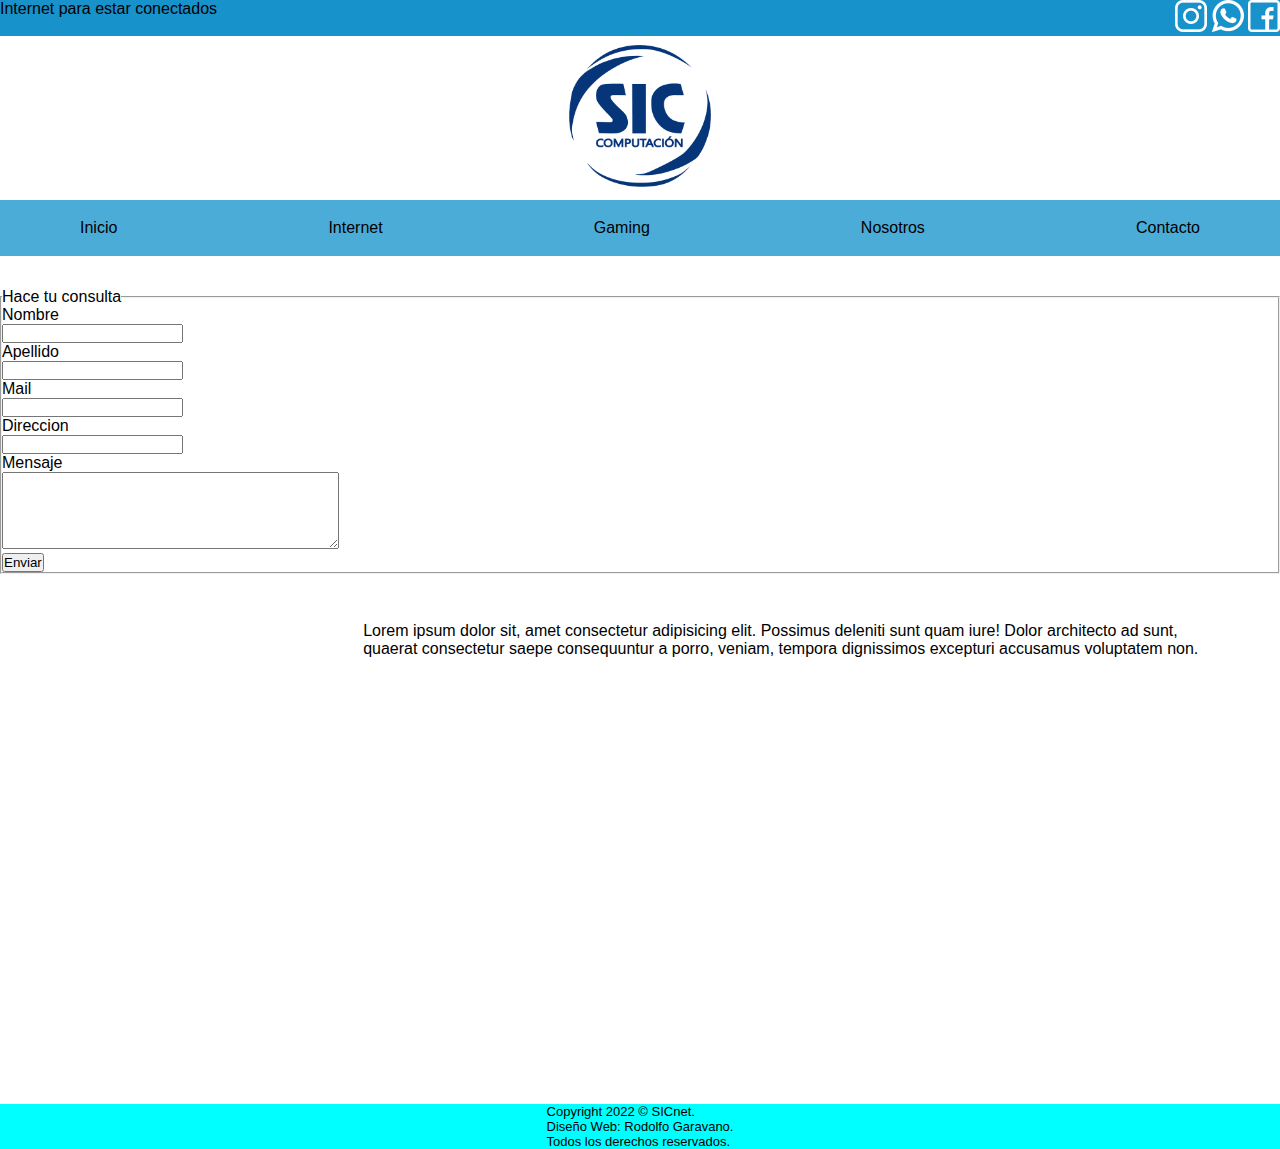
<file: pages/contacto.html>
<!DOCTYPE html>
<html lang="en">
<head>
    <meta charset="UTF-8">
    <meta http-equiv="X-UA-Compatible" content="IE=edge">
    <meta name="viewport" content="width=device-width, initial-scale=1.0">
    <link rel="stylesheet" href="../css/style.css">
    <title>Contacto</title>
</head>
<body>
    <header class="header">
        <div class="header__top">
            <div>
                     Internet para estar conectados
            </div>
            <nav class="header__icons">
                 <a href="https://www.instagram.com/gaming.sic/">
                    <img src="../img/instagram_icon.png" alt="Instagram">
                 </a>
                 <a href="">
                    <img src="../img/whatsapp_icon.png" alt="Whatsapp">
                 </a>
                 <a href="">
                    <img src="../img/facebook_icon.png" alt="Facebook">
                 </a>
            </nav>
        </div>
        <nav class='logo'>
            <a href="../index.html">
                <img class="logo__img" src="/img/logo_blanco.png" alt="LOGO">  
            </a>
        </nav>
        <nav>
            <ul class="header__ul button">
                <li class="button"><a href="../index.html">Inicio</a></li>
                <li class="button"><a href="servicios_internet.html">Internet</a></li>
                <li class="button"><a href="servicios_gaming.html">Gaming</a></li>
                <li class="button"><a href="nosotros.html">Nosotros</a></li>
                <li class="button"><a href="contacto.html">Contacto</a></li>
            </ul>
        </nav>
    </header>
    <section>
        <form action="" method="get" enctype="text/plain">
            <fieldset>
                <legend>Hace tu consulta</legend>
                <div>
                    <label for="userName">Nombre</label>
                    <div>
                         <input type="text" name="userName" id="userName" required>
                    </div>
                </div>
                <div>
                    <label for="userLastName">Apellido</label>
                    <div>
                        <input type="text" name="userLastName" id="userLastName" required>
                    </div>
                </div>
                <div>
                    <label for="emailAddress">Mail</label>
                    <div>
                        <input type="email" name="emailAddress" id="emailAddress" required>
                    </div>
                </div>
                <div>   
                    <label for="address">Direccion</label>
                    <div>
                        <input type="text" name="address" id="address" required>
                    </div>
                </div>
                <div>
                    <label for="message">Mensaje</label>
                    <div>
                        <textarea name="message" id="message" cols="40" rows="5" required></textarea>
                    </div>
                </div>
                <input type="submit" value="Enviar">
            </fieldset>
        </form>
    </section>
    <section class="section__info">
        <iframe src="https://www.google.com/maps/embed?pb=!1m18!1m12!1m3!1d1683.2948928796318!2d-57.089921081524054!3d-29.712855726805625!2m3!1f0!2f0!3f0!3m2!1i1024!2i768!4f13.1!3m3!1m2!1s0x94535cda9494d28b%3A0xb57e32d12a8bd608!2sSic%20Computacion!5e0!3m2!1ses!2sar!4v1671563503354!5m2!1ses!2sar" width="600" height="450" style="border:0;" allowfullscreen="" loading="lazy" referrerpolicy="no-referrer-when-downgrade"></iframe></div>
        <p class="section__info-p">Lorem ipsum dolor sit, amet consectetur adipisicing elit. Possimus deleniti sunt quam iure! Dolor architecto ad sunt, quaerat consectetur saepe consequuntur a porro, veniam, tempora dignissimos excepturi accusamus voluptatem non.</p>
    </section>
    <footer class="footer">
        <p class="footer__p">
        Copyright 2022 © SICnet.<br>
        Diseño Web: Rodolfo Garavano.<br>
        Todos los derechos reservados.
        </p>
</footer>
</body>
</html>
</file>
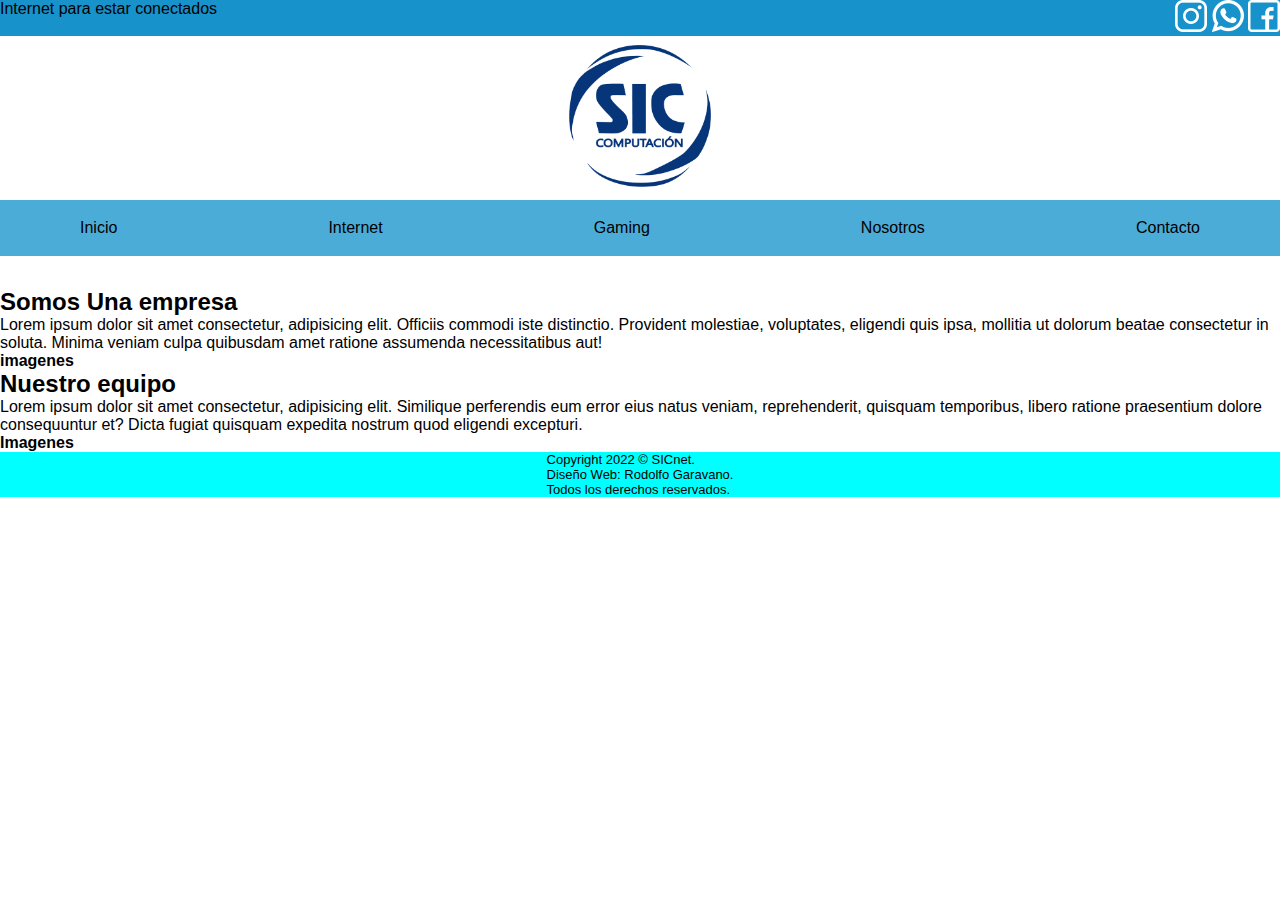
<file: pages/nosotros.html>
<!DOCTYPE html>
<html lang="en">
<head>
    <meta charset="UTF-8">
    <meta http-equiv="X-UA-Compatible" content="IE=edge">
    <meta name="viewport" content="width=device-width, initial-scale=1.0">
    <link rel="stylesheet" href="../css/style.css">
    <title>Nosotros</title>
</head>
<body>
       <!--Header   -->
    <header class="header">
        <div class="header__top">
            <div>
                     Internet para estar conectados
            </div>
            <nav class="header__icons">
                 <a href="https://www.instagram.com/gaming.sic/">
                    <img src="../img/instagram_icon.png" alt="Instagram">
                 </a>
                 <a href="">
                    <img src="../img/whatsapp_icon.png" alt="Whatsapp">
                 </a>
                 <a href="">
                    <img src="../img/facebook_icon.png" alt="Facebook">
                 </a>
            </nav>
        </div>
        <nav class='logo'>
            <a href="../index.html">
                <img class="logo__img" src="/img/logo_blanco.png" alt="LOGO">  
            </a>
        </nav>
        <nav>
            <ul class="header__ul button">
                <li class="button"><a href="../index.html">Inicio</a></li>
                <li class="button"><a href="servicios_internet.html">Internet</a></li>
                <li class="button"><a href="servicios_gaming.html">Gaming</a></li>
                <li class="button"><a href="nosotros.html">Nosotros</a></li>
                <li class="button"><a href="contacto.html">Contacto</a></li>
            </ul>
        </nav>
    </header>
    <main>
        <section>
            <h2>Somos Una empresa</h2>
            <P>Lorem ipsum dolor sit amet consectetur, adipisicing elit. Officiis commodi iste distinctio. Provident molestiae, voluptates, eligendi quis ipsa, mollitia ut dolorum beatae consectetur in soluta. Minima veniam culpa quibusdam amet ratione assumenda necessitatibus aut!</P>
            <h4>imagenes</h4>
        </section>
        <section>
            <h2>Nuestro equipo</h2>
            <p>Lorem ipsum dolor sit amet consectetur, adipisicing elit. Similique perferendis eum error eius natus veniam, reprehenderit, quisquam temporibus, libero ratione praesentium dolore consequuntur et? Dicta fugiat quisquam expedita nostrum quod eligendi excepturi.</p>
            <h4>Imagenes</h4>
        </section>


    </main>
    <footer class="footer">
        <p class="footer__p">
        Copyright 2022 © SICnet.<br>
        Diseño Web: Rodolfo Garavano.<br>
        Todos los derechos reservados.
        </p>
</footer>
</body>
</html>
</file>
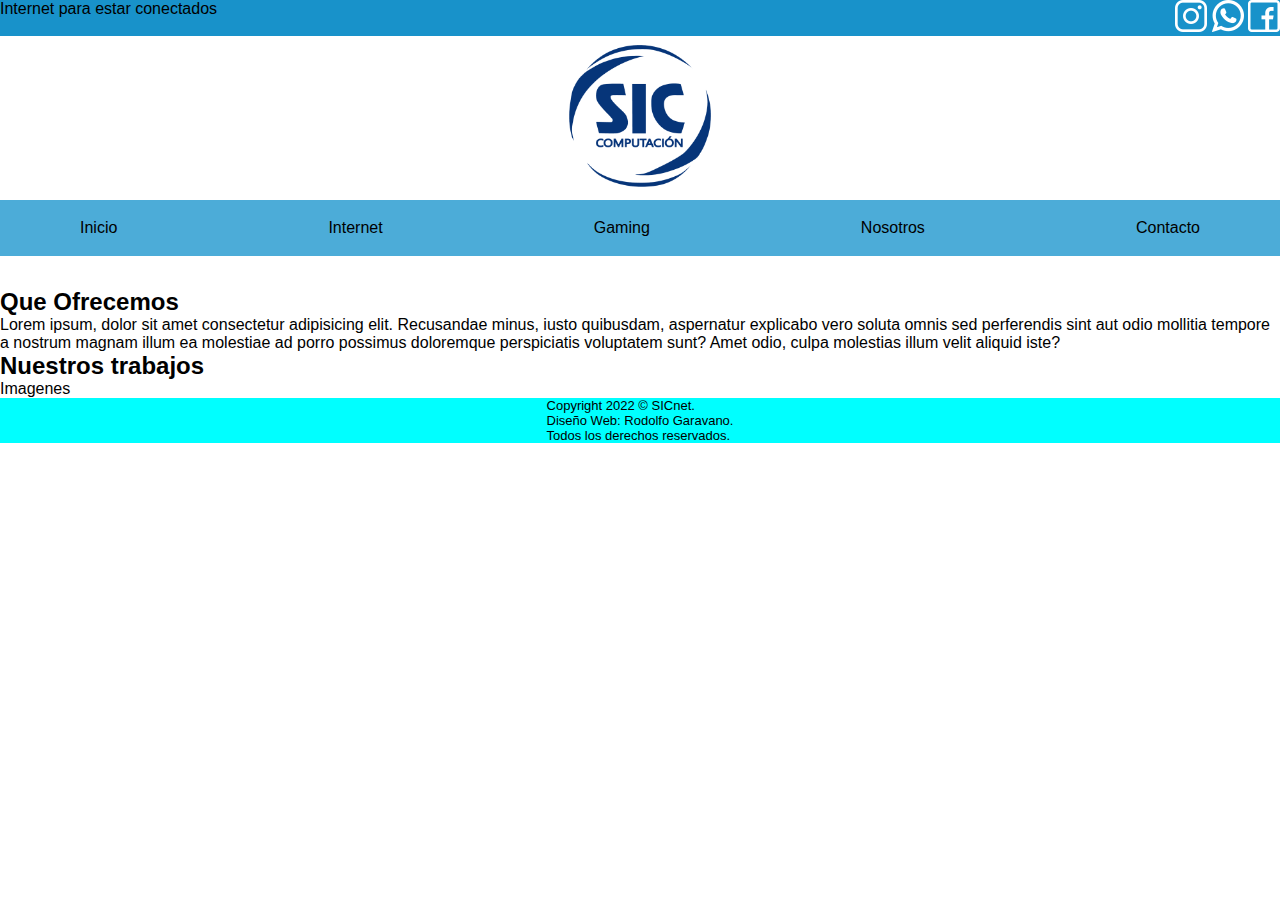
<file: pages/servicios_gaming.html>
<!DOCTYPE html>
<html lang="en">
<head>
    <meta charset="UTF-8">
    <meta http-equiv="X-UA-Compatible" content="IE=edge">
    <meta name="viewport" content="width=device-width, initial-scale=1.0">
    <link rel="stylesheet" href="../css/style.css">
    <title>Servicios Gaming</title>
</head>
<body>
    <header class="header">
        <div class="header__top">
            <div>
                     Internet para estar conectados
            </div>
            <nav class="header__icons">
                 <a href="https://www.instagram.com/gaming.sic/">
                    <img src="../img/instagram_icon.png" alt="Instagram">
                 </a>
                 <a href="">
                    <img src="../img/whatsapp_icon.png" alt="Whatsapp">
                 </a>
                 <a href="">
                    <img src="../img/facebook_icon.png" alt="Facebook">
                 </a>
            </nav>
        </div>
        <nav class='logo'>
            <a href="../index.html">
                <img class="logo__img" src="/img/logo_blanco.png" alt="LOGO">  
            </a>
        </nav>
        <nav>
            <ul class="header__ul button">
                <li class="button"><a href="../index.html">Inicio</a></li>
                <li class="button"><a href="servicios_internet.html">Internet</a></li>
                <li class="button"><a href="servicios_gaming.html">Gaming</a></li>
                <li class="button"><a href="nosotros.html">Nosotros</a></li>
                <li class="button"><a href="contacto.html">Contacto</a></li>
            </ul>
        </nav>
    </header>
    <main>  
        <section>
            <div>
                <h2>Que Ofrecemos</h2>
                <p>Lorem ipsum, dolor sit amet consectetur adipisicing elit. Recusandae minus, iusto quibusdam, aspernatur explicabo vero soluta omnis  sed perferendis sint aut odio mollitia tempore a nostrum magnam illum ea molestiae ad porro possimus doloremque perspiciatis voluptatem  sunt? Amet odio, culpa molestias illum velit aliquid iste?</p>
            </div>
        </section>
        <section>
            <div>   
                <h2>Nuestros trabajos</h2>
                <p>Imagenes</p>
            </div>
        </section>




    </main>
    <footer class="footer">
        <p class="footer__p">
        Copyright 2022 © SICnet.<br>
        Diseño Web: Rodolfo Garavano.<br>
        Todos los derechos reservados.
        </p>
</footer>
</body>
</html>
</file>
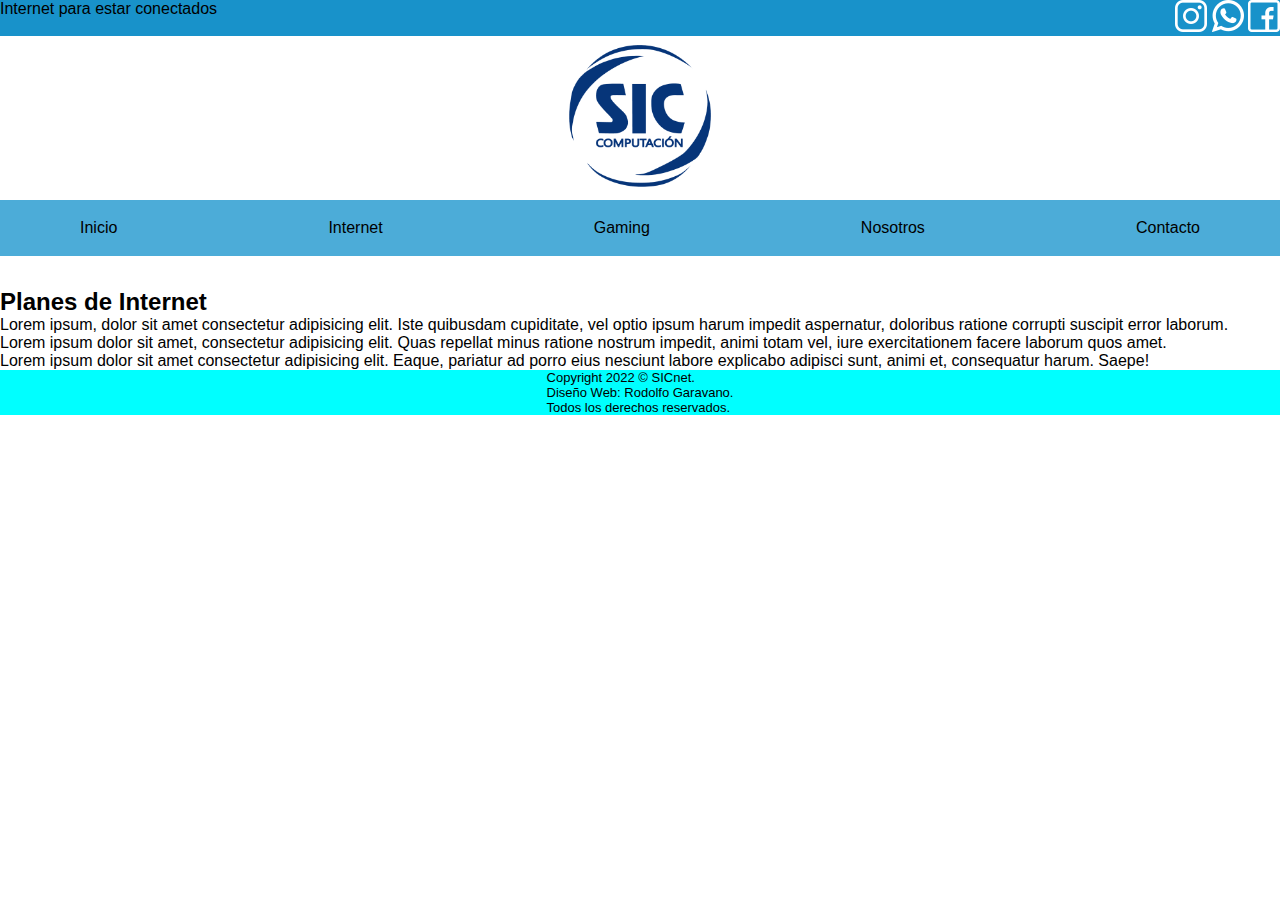
<file: pages/servicios_internet.html>
<!DOCTYPE html>
<html lang="en">
<head>
    <meta charset="UTF-8">
    <meta http-equiv="X-UA-Compatible" content="IE=edge">
    <meta name="viewport" content="width=device-width, initial-scale=1.0">
    <link rel="stylesheet" href="../css/style.css">
    <title>Servicios Internet</title>
</head>
<body>
    <header class="header">
        <div class="header__top">
            <div>
                     Internet para estar conectados
            </div>
            <nav class="header__icons">
                 <a href="https://www.instagram.com/gaming.sic/">
                    <img src="../img/instagram_icon.png" alt="Instagram">
                 </a>
                 <a href="">
                    <img src="../img/whatsapp_icon.png" alt="Whatsapp">
                 </a>
                 <a href="">
                    <img src="../img/facebook_icon.png" alt="Facebook">
                 </a>
            </nav>
        </div>
        <nav class='logo'>
            <a href="../index.html">
                <img class="logo__img" src="/img/logo_blanco.png" alt="LOGO">  
            </a>
        </nav>
        <nav>
            <ul class="header__ul button">
                <li class="button"><a href="../index.html">Inicio</a></li>
                <li class="button"><a href="servicios_internet.html">Internet</a></li>
                <li class="button"><a href="servicios_gaming.html">Gaming</a></li>
                <li class="button"><a href="nosotros.html">Nosotros</a></li>
                <li class="button"><a href="contacto.html">Contacto</a></li>
            </ul>
        </nav>
    </header>
    <main>
    <section>
        <h2>Planes de Internet</h2>
         <div class="plan1">Lorem ipsum, dolor sit amet consectetur adipisicing elit. Iste quibusdam cupiditate, vel optio ipsum harum impedit aspernatur, doloribus ratione corrupti suscipit error laborum.</div>
         <div class="plan2">Lorem ipsum dolor sit amet, consectetur adipisicing elit. Quas repellat minus ratione nostrum impedit, animi totam vel, iure exercitationem facere laborum quos amet.</div>
         <div class="plan3">Lorem ipsum dolor sit amet consectetur adipisicing elit. Eaque, pariatur ad porro eius nesciunt labore explicabo adipisci sunt, animi et, consequatur harum. Saepe!</div>
    </section>
    </main>
    <footer class="footer">
        <p class="footer__p">
        Copyright 2022 © SICnet.<br>
        Diseño Web: Rodolfo Garavano.<br>
        Todos los derechos reservados.
        </p>
</footer>
</body>
</html>
</file>
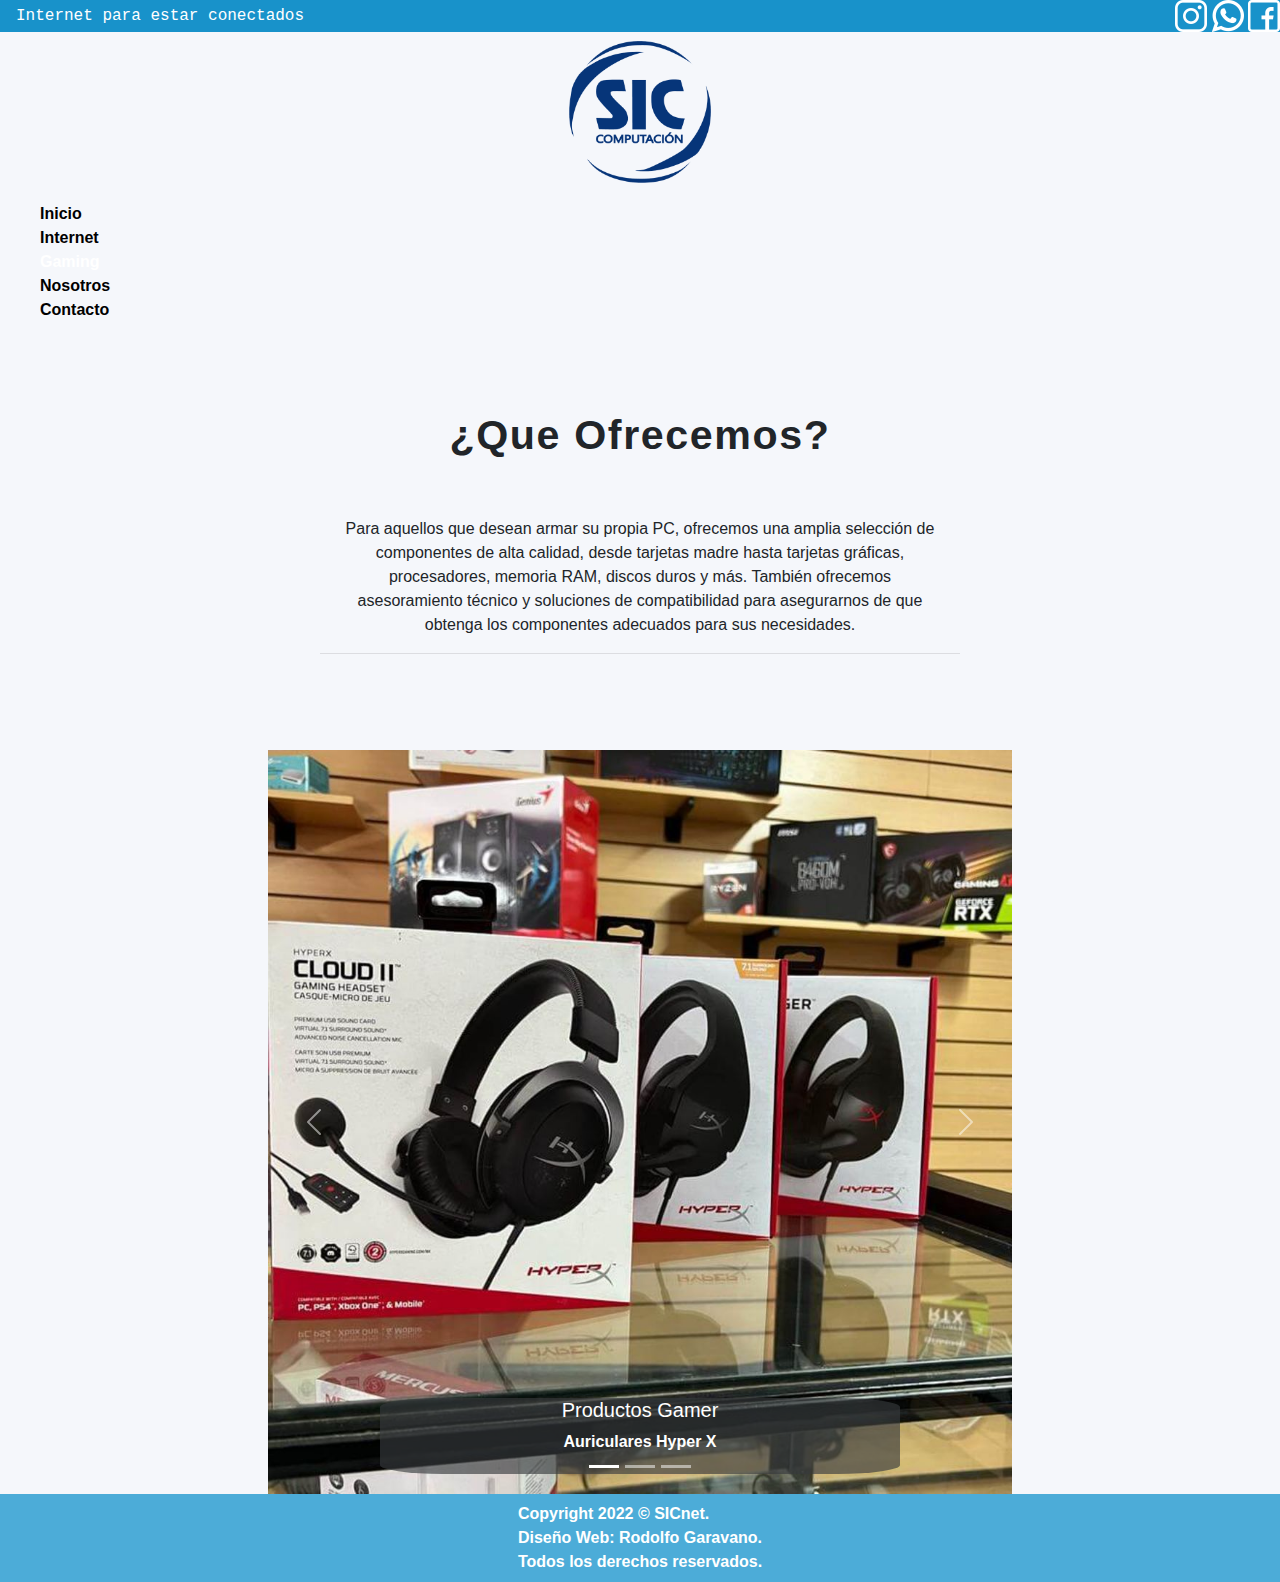
<file: servicios/gaming.html>
<!DOCTYPE html>
<html lang="en">
<head>
    <meta charset="UTF-8">
    <meta name="description" content="Soluciones en ventas de computación y armado de PCs de alta calidad y personalizadas para tus necesidades.">
    <meta name="keywords"  content="artículos de informática, computación, tecnología, alta calidad, soluciones personalizadas.">
    <meta http-equiv="X-UA-Compatible" content="IE=edge">
    <meta name="viewport" content="width=device-width, initial-scale=1.0">
     <!--logo-->
     <link rel="icon" type="image/png" href="../img/logo_blanco.png">
     <!--BOOTSTRAP-->
     <link href="../bootstrap/css/bootstrap.min.css"" rel="stylesheet">
    <!--CSS DE RESPALDO-->
    <!--<link rel="stylesheet" href="./css/style.css">-->
    <link rel="stylesheet" href="../css/compilado.css">
    <title>Servicios Gaming</title>
</head>
<body>
    <div class="div__god">
        <!--Header   -->
        <header class="header">
            <div class="header__top">
                <p class="header__p">
                        Internet para estar conectados
                </p>
                <div class="header__icons">
                    <a href="https://www.instagram.com/gaming.sic/">
                        <img src="../img/instagram_icon.png" alt="Instagram">
                    </a>
                    <a href="">
                        <img src="../img/whatsapp_icon.png" alt="Whatsapp">
                    </a>
                    <a href="https://www.facebook.com/SICCOMPUTACION">
                        <img src="../img/facebook_icon.png" alt="Facebook">
                    </a>
                </div>
            </div>
            <div class='logo'>
                <a href="../index.html">
                    <img class="logo__img" src="../img/logo_blanco.png" alt="LOGO">  
                </a>
            </div>
            <nav>
                <ul class="header__ul button">
                    <li class="button__li"><a href="../index.html">Inicio</a></li>
                    <li class="button__li"><a href="./internet.html">Internet</a></li>
                    <li class="button__li"><a class="button__select" href="./gaming.html">Gaming</a></li>
                    <li class="button__li"><a href="../sicnet/nosotros.html">Nosotros</a></li>
                    <li class="button__li"><a href="../sicnet/contacto.html">Contacto</a></li>
                </ul>
            </nav>
        </header>
    <main>  
        <section>
            <div class="servicios">
                <h2 class="servicios__h2">¿Que Ofrecemos?</h2>
                <p class="servicios__p">Para aquellos que desean armar su propia PC, ofrecemos una amplia selección de componentes de alta calidad, desde tarjetas madre hasta tarjetas gráficas, procesadores, memoria RAM, discos duros y más. También ofrecemos asesoramiento técnico y soluciones de compatibilidad para asegurarnos de que obtenga los componentes adecuados para sus necesidades.</p>
            </div>
        </section>
        <section>
              <div id="carouselExampleCaptions" class="carrusel carousel slide container">
                <div class="carousel-indicators">
                  <button type="button" data-bs-target="#carouselExampleCaptions" data-bs-slide-to="0" class="active" aria-current="true" aria-label="Slide 1"></button>
                  <button type="button" data-bs-target="#carouselExampleCaptions" data-bs-slide-to="1" aria-label="Slide 2"></button>
                  <button type="button" data-bs-target="#carouselExampleCaptions" data-bs-slide-to="2" aria-label="Slide 3"></button>
                </div>
                <div class="carousel-inner">
                  <div class="carousel-item active">
                    <img class="carrusel__imagen d-block w-100" src="../img/carrusel-imagen1.jpg" alt="Auriculares Hyperx">
                    <div class="carousel-caption d-none d-md-block carrusel__txt">
                      <h5>Productos Gamer</h5>
                      <p>Auriculares Hyper X</p>
                    </div>
                  </div>
                  <div class="carousel-item col">
                    <img class="carrusel__imagen d-block w-100" src="../img/carrusel-imagen2.jpg"alt="smartwatchs, auriculares y tv sticks">
                    <div class="carousel-caption d-none d-md-block carrusel__txt">
                      <h5>Productos Bluetooth</h5>
                      <p>Lo mejor en smartwatchs, Auriculares y tv sticks</p>
                    </div>
                  </div>
                  <div class="carousel-item col">
                    <img class="carrusel__imagen d-block w-100" src="../img/carrusel-imagen3.jpg" alt="Pc ARMADA">
                    <div class="carousel-caption d-none d-md-block carrusel__txt"">
                      <h5>Nuestros trabajos</h5>
                      <p>PC armada completa a medida</p>
                    </div>
                  </div>
                </div>
                <button class="carousel-control-prev" type="button" data-bs-target="#carouselExampleCaptions" data-bs-slide="prev">
                  <span class="carousel-control-prev-icon" aria-hidden="true"></span>
                  <span class="visually-hidden">Previous</span>
                </button>
                <button class="carousel-control-next" type="button" data-bs-target="#carouselExampleCaptions" data-bs-slide="next">
                  <span class="carousel-control-next-icon" aria-hidden="true"></span>
                  <span class="visually-hidden">Next</span>
                </button>
              </div>
        </section>
    </main>
    </div>
    <footer class="footer">
        <p class="footer__p">
        Copyright 2022 © SICnet.<br>
        Diseño Web: Rodolfo Garavano.<br>
        Todos los derechos reservados.
        </p>
    </footer>
    <!--BOOTSTRAP JS-->
    <script src="../bootstrap/js/bootstrap.min.js"></script>
</body>
</html>
</file>
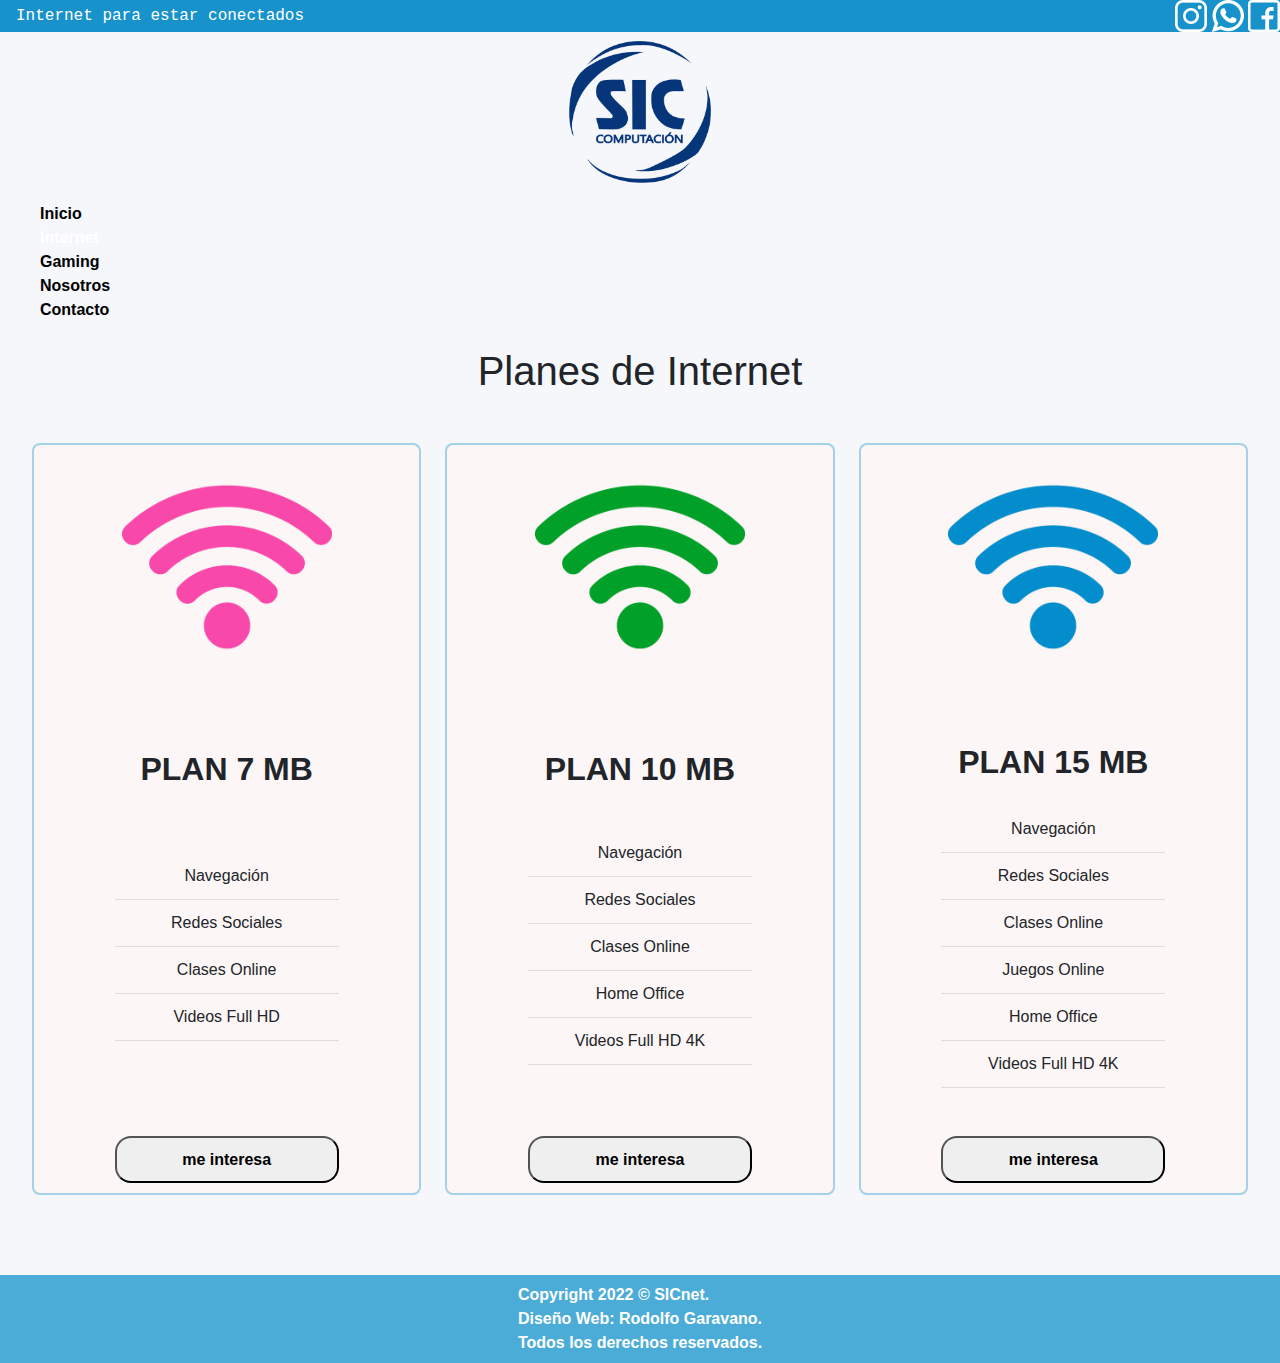
<file: servicios/internet.html>
<!DOCTYPE html>
<html lang="en">
<head>
    <meta charset="UTF-8">
    <meta name="description" content="Explora nuestros planes de internet de alta velocidad y elige el que mejor se adapte a tus necesidades.">
    <meta name="keywords"  content="servicios de internet, alta velocidad, soluciones personalizadas, conexión en línea, experiencia en línea.">
    <meta http-equiv="X-UA-Compatible" content="IE=edge">
    <meta name="viewport" content="width=device-width, initial-scale=1.0">
     <!--logo-->
     <link rel="icon" type="image/png" href="../img/logo_blanco.png">
     <!--BOOTSTRAP-->
     <link href="../bootstrap/css/bootstrap.min.css"" rel="stylesheet">
    <!--CSS DE RESPALDO-->
    <!--<link rel="stylesheet" href="./css/style.css">-->
    <link rel="stylesheet" href="../css/compilado.css">
    <title>Servicios Internet</title>
</head>
<body>
    <div class="div__god">
        <!--Header   -->
        <header class="header">
            <div class="header__top">
                <p class="header__p">
                        Internet para estar conectados
                </p>
                <div class="header__icons">
                    <a href="https://www.instagram.com/gaming.sic/">
                        <img src="../img/instagram_icon.png" alt="Instagram">
                    </a>
                    <a href="">
                        <img src="../img/whatsapp_icon.png" alt="Whatsapp">
                    </a>
                    <a href="https://www.facebook.com/SICCOMPUTACION">
                        <img src="../img/facebook_icon.png" alt="Facebook">
                    </a>
                </div>
            </div>
            <div class='logo'>
                <a href="../index.html">
                    <img class="logo__img" src="../img/logo_blanco.png" alt="LOGO">  
                </a>
            </div>
            <nav>
                <ul class="header__ul button">
                    <li class="button__li"><a href="../index.html">Inicio</a></li>
                    <li class="button__li"><a class="button__select" href="./internet.html">Internet</a></li>
                    <li class="button__li"><a href="./gaming.html">Gaming</a></li>
                    <li class="button__li"><a href="../sicnet/nosotros.html">Nosotros</a></li>
                    <li class="button__li"><a href="../sicnet/contacto.html">Contacto</a></li>
                </ul>
            </nav>
        </header>
    <main>
    <section class="plan">
         <h1 class="plan__h1">Planes de Internet</h1>
         <div class="plan__div">
            <div class="plan__box">
                <img class="logo_wifi wifi_rosa" src="../img/wifi.png" alt="logo wifi">
                <h2 class="plan__box--h2">PLAN 7 MB</h2>
                <ul class="plan__box--ul">
                    <li class="plan__box--li">Navegación</li>
                    <li class="plan__box--li">Redes Sociales</li>
                    <li class="plan__box--li">Clases Online</li>
                    <li class="plan__box--li">Videos Full HD</li>
               </ul>
               <button class="plan__box--button"><a href="../sicnet/contacto.html">me interesa</a></button>
            </div>
            <div class="plan__box">
                <img class="logo_wifi wifi_verde" src="../img/wifi.png" alt="logo wifi">
                <h2 class="plan__box--h2">PLAN 10 MB</h2>
                <ul class="plan__box--ul">
                     <li class="plan__box--li">Navegación</li>
                     <li class="plan__box--li">Redes Sociales</li>
                     <li class="plan__box--li">Clases Online</li>
                     <li class="plan__box--li">Home Office</li>
                     <li class="plan__box--li">Videos Full HD 4K</li>
                </ul>
               <button class="plan__box--button"><a href="../sicnet/contacto.html">me interesa</a></button>
            </div>
            <div class="plan__box">
                <img class="logo_wifi" src="../img/wifi.png" alt="logo wifi">
                <h2 class="plan__box--h2">PLAN 15 MB</h2>
                <ul class="plan__box--ul">
                    <li class="plan__box--li">Navegación</li>
                    <li class="plan__box--li">Redes Sociales</li>
                    <li class="plan__box--li">Clases Online</li>
                    <li class="plan__box--li">Juegos Online</li>
                    <li class="plan__box--li">Home Office</li>
                    <li class="plan__box--li">Videos Full HD 4K</li>
               </ul>
               <button class="plan__box--button"><a href="../sicnet/contacto.html">me interesa</a></button>
            </div>
         </div>
    </section>
    </main>
    </div>
    <footer class="footer">
        <p class="footer__p">
        Copyright 2022 © SICnet.<br>
        Diseño Web: Rodolfo Garavano.<br>
        Todos los derechos reservados.
        </p>
    </footer>
    <!--BOOTSTRAP JS-->
    <script src="../bootstrap/js/bootstrap.min.js"></script>
</body>
</html>
</file>
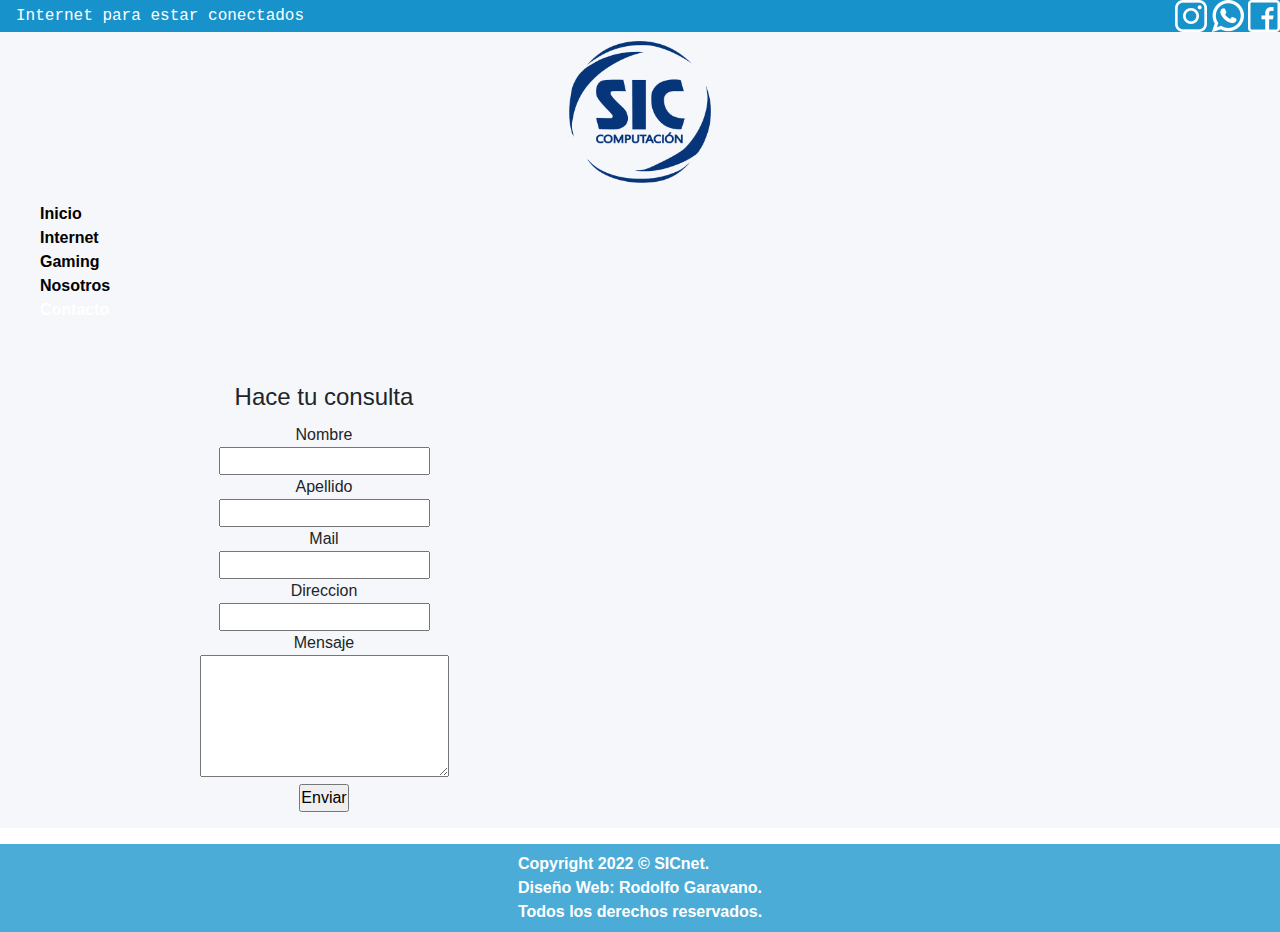
<file: sicnet/contacto.html>
<!DOCTYPE html>
<html lang="en">
<head>
    <meta charset="UTF-8">
    <meta name="description" content="Contáctanos para obtener más información sobre nuestros servicios y soluciones. Estaremos encantados de ayudarte.">
    <meta name="keywords"  content="contacto, información, servicios, soluciones, ayuda.">
    <meta http-equiv="X-UA-Compatible" content="IE=edge">
    <meta name="viewport" content="width=device-width, initial-scale=1.0">
     <!--logo-->
     <link rel="icon" type="image/png" href="../img/logo_blanco.png">
     <!--BOOTSTRAP-->
     <link href="../bootstrap/css/bootstrap.min.css"" rel="stylesheet">
    <!--CSS DE RESPALDO-->
    <!--<link rel="stylesheet" href="./css/style.css">-->
    <link rel="stylesheet" href="../css/compilado.css">
    <title>Contacto</title>
</head>
<body>
    <div class="div__god">
        <!--Header   -->
        <header class="header">
            <div class="header__top">
                <p class="header__p">
                        Internet para estar conectados
                </p>
                <div class="header__icons">
                    <a href="https://www.instagram.com/gaming.sic/">
                        <img src="../img/instagram_icon.png" alt="Instagram">
                    </a>
                    <a href="">
                        <img src="../img/whatsapp_icon.png" alt="Whatsapp">
                    </a>
                    <a href="https://www.facebook.com/SICCOMPUTACION">
                        <img src="../img/facebook_icon.png" alt="Facebook">
                    </a>
                </div>
            </div>
            <div class='logo'>
                <a href="../index.html">
                    <img class="logo__img" src="../img/logo_blanco.png" alt="LOGO">  
                </a>
            </div>
            <nav>
                <ul class="header__ul button">
                    <li class="button__li"><a href="../index.html">Inicio</a></li>
                    <li class="button__li"><a href="../servicios/internet.html">Internet</a></li>
                    <li class="button__li"><a href="../servicios/gaming.html">Gaming</a></li>
                    <li class="button__li"><a href="./nosotros.html">Nosotros</a></li>
                    <li class="button__li"><a class="button__select" href="./contacto.html">Contacto</a></li>
                </ul>
            </nav>
        </header>
    <section class="contacto">
        <form action="" method="get" enctype="text/plain" class="contacto__formulario">
            <fieldset>
                <legend>Hace tu consulta</legend>
                <div>
                    <label for="userName">Nombre</label>
                    <div>
                         <input type="text" name="userName" id="userName" required>
                    </div>
                </div>
                <div>
                    <label for="userLastName">Apellido</label>
                    <div>
                        <input type="text" name="userLastName" id="userLastName" required>
                    </div>
                </div>
                <div>
                    <label for="emailAddress">Mail</label>
                    <div>
                        <input type="email" name="emailAddress" id="emailAddress" required>
                    </div>
                </div>
                <div>   
                    <label for="address">Direccion</label>
                    <div>
                        <input type="text" name="address" id="address" required>
                    </div>
                </div>
                <div>
                    <label for="message">Mensaje</label>
                    <div>
                        <textarea name="message" id="message" cols="25" rows="5" required></textarea>
                    </div>
                </div>
                <input type="submit" value="Enviar">
            </fieldset>
        </form>
            <iframe src="https://www.google.com/maps/embed?pb=!1m18!1m12!1m3!1d1683.2948928796318!2d-57.089921081524054!3d-29.712855726805625!2m3!1f0!2f0!3f0!3m2!1i1024!2i768!4f13.1!3m3!1m2!1s0x94535cda9494d28b%3A0xb57e32d12a8bd608!2sSic%20Computacion!5e0!3m2!1ses!2sar!4v1671563503354!5m2!1ses!2sar" style="border:0;" class="contacto__mapa" allowfullscreen="" loading="lazy" referrerpolicy="no-referrer-when-downgrade"></iframe>
    </section>
    </div>
    <footer class="footer">
        <p class="footer__p">
        Copyright 2022 © SICnet.<br>
        Diseño Web: Rodolfo Garavano.<br>
        Todos los derechos reservados.
        </p>
    </footer>
    <!--BOOTSTRAP JS-->
    <script src="../bootstrap/js/bootstrap.min.js"></script>
</body>
</html>
</file>
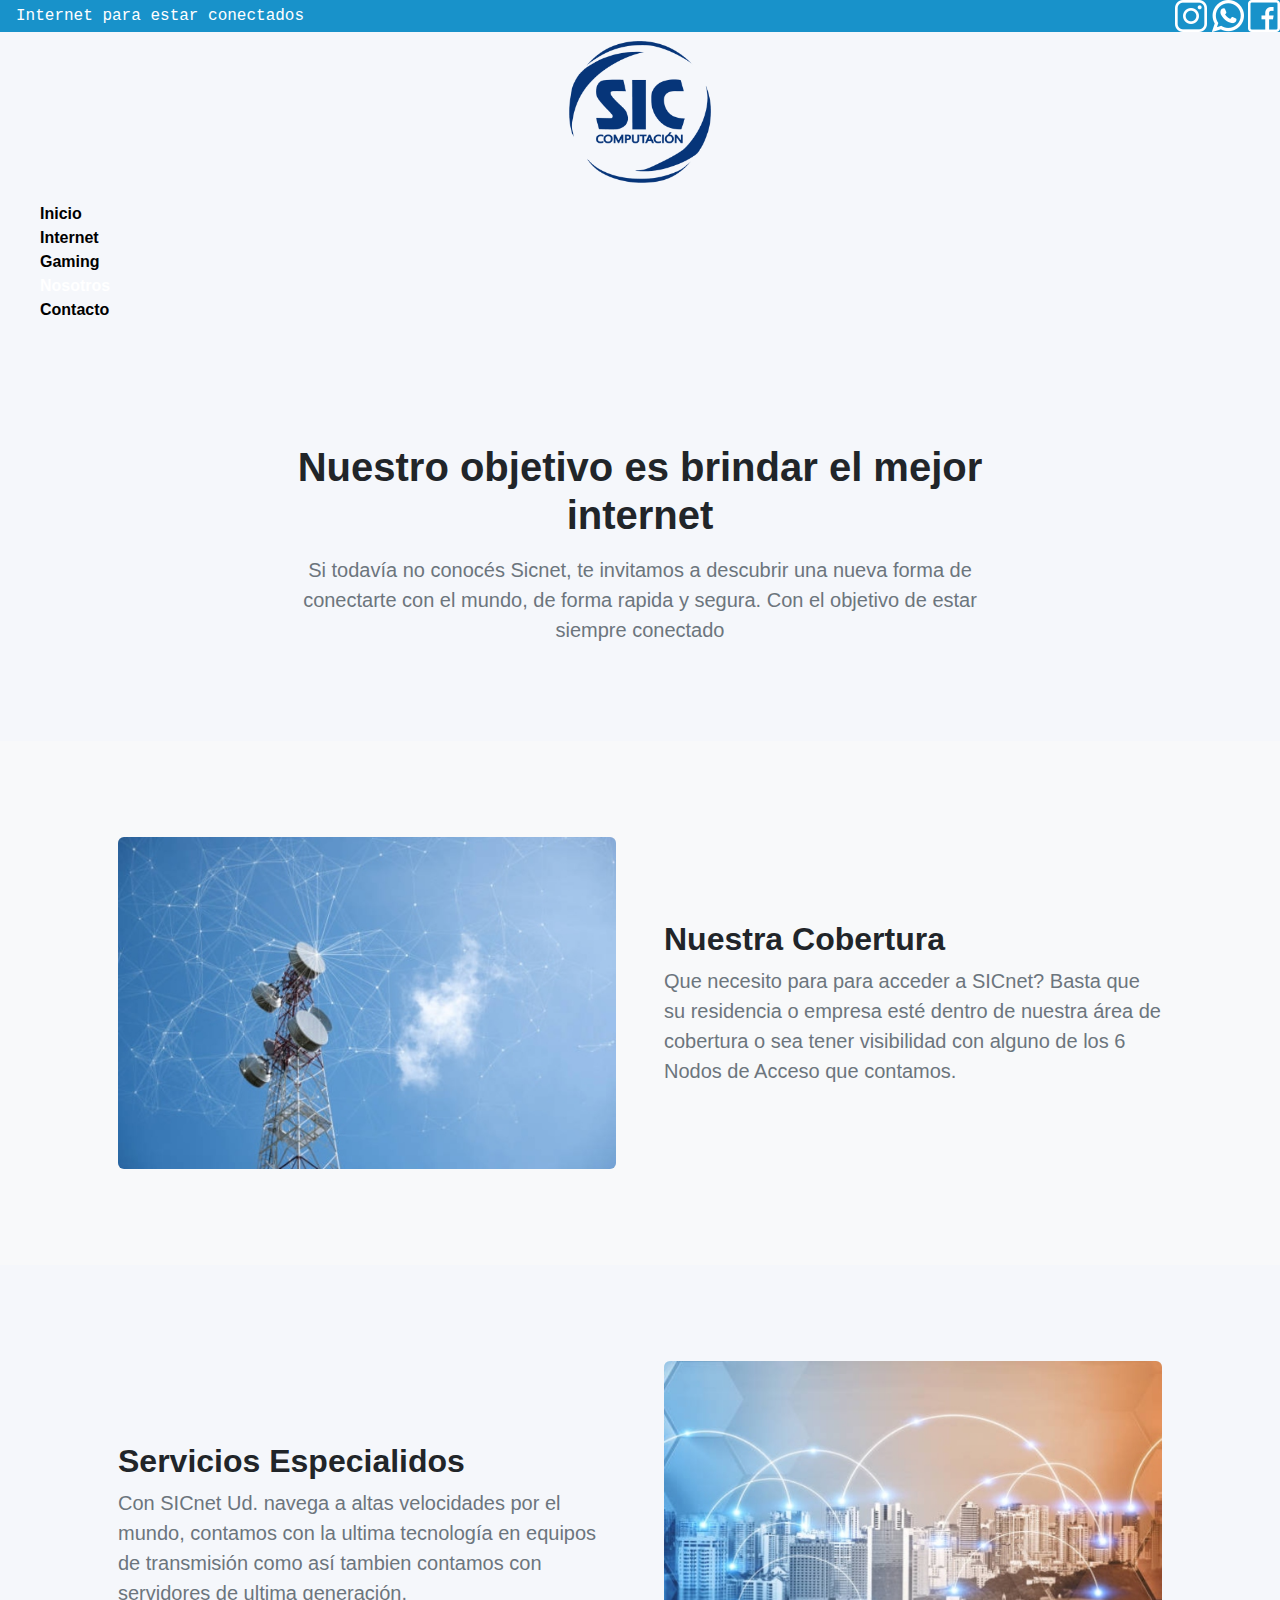
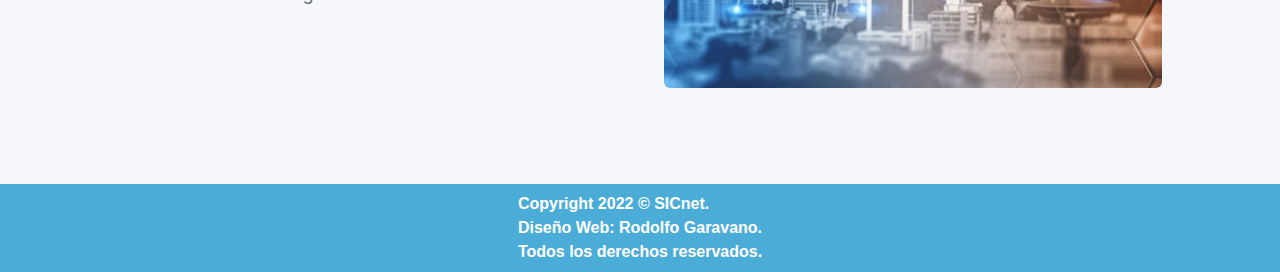
<file: sicnet/nosotros.html>
<!DOCTYPE html>
<html lang="en">
<head>
    <meta charset="UTF-8">
    <meta name="description" content="Conoce más acerca de nosotros, nuestra visión, misión y valores">
    <meta name="keywords"  content="servicios de internet, alta velocidad, tecnología, experiencia en línea, artículos de computación, alta calidad.">
    <meta http-equiv="X-UA-Compatible" content="IE=edge">
    <meta name="viewport" content="width=device-width, initial-scale=1.0">
     <!--logo-->
     <link rel="icon" type="image/png" href="../img/logo_blanco.png">
     <!--BOOTSTRAP-->
     <link href="../bootstrap/css/bootstrap.min.css"" rel="stylesheet">
    <!--CSS DE RESPALDO-->
    <!--<link rel="stylesheet" href="./css/style.css">-->
    <link rel="stylesheet" href="../css/compilado.css">
    <title>Nosotros</title>
</head>
<body>
    <div class="div__god">
        <!--Header   -->
        <header class="header">
            <div class="header__top">
                <p class="header__p">
                        Internet para estar conectados
                </p>
                <div class="header__icons">
                    <a href="https://www.instagram.com/gaming.sic/">
                        <img src="../img/instagram_icon.png" alt="Instagram">
                    </a>
                    <a href="">
                        <img src="../img/whatsapp_icon.png" alt="Whatsapp">
                    </a>
                    <a href="https://www.facebook.com/SICCOMPUTACION">
                        <img src="../img/facebook_icon.png" alt="Facebook">
                    </a>
                </div>
            </div>
            <div class='logo'>
                <a href="../index.html">
                    <img class="logo__img" src="../img/logo_blanco.png" alt="LOGO">  
                </a>
            </div>
            <nav>
                <ul class="header__ul button">
                    <li class="button__li"><a href="../index.html">Inicio</a></li>
                    <li class="button__li"><a href="../servicios/internet.html">Internet</a></li>
                    <li class="button__li"><a href="../servicios/gaming.html">Gaming</a></li>
                    <li class="button__li"><a class="button__select" href="./nosotros.html">Nosotros</a></li>
                    <li class="button__li"><a href="./contacto.html">Contacto</a></li>
                </ul>
            </nav>
        </header>
    <main>
        <!--body-->
        <header class="py-5">
            <div class="container px-5">
                <div class="row justify-content-center">
                    <div class="col-lg-8 col-xxl-6">
                        <div class="text-center my-5">
                            <h1 class="fw-bolder mb-3">Nuestro objetivo es brindar el mejor internet</h1>
                            <p class="lead fw-normal text-muted mb-4">Si todavía no conocés Sicnet, te invitamos a descubrir una nueva forma de conectarte con el mundo, de forma rapida y segura. Con el objetivo de estar siempre conectado</p>
                        </div>
                    </div>
                </div>
            </div>
        </header>
        <!-- About section one-->
        <section class="py-5 bg-light" id="scroll-target">
            <div class="container px-5 my-5">
                <div class="row gx-5 align-items-center">
                    <div class="col-lg-6"><img class="img-fluid rounded mb-5 mb-lg-0" src="../img/imagen_nosotros1.jpg" alt="..." /></div>
                    <div class="col-lg-6">
                        <h2 class="fw-bolder">Nuestra Cobertura</h2>
                        <p class="lead fw-normal text-muted mb-0">Que necesito para para acceder a SICnet?
                            Basta que su residencia o empresa esté dentro de nuestra área de cobertura o sea tener visibilidad con alguno de los 6 Nodos de Acceso que contamos.</p>
                    </div>
                </div>
            </div>
        </section>
        <!-- About section two-->
        <section class="py-5">
            <div class="container px-5 my-5">
                <div class="row gx-5 align-items-center">
                    <div class="col-lg-6 order-first order-lg-last"><img class="img-fluid rounded mb-5 mb-lg-0" src="../img/imagen_nosotros2.jpg" alt="..." /></div>
                    <div class="col-lg-6">
                        <h2 class="fw-bolder">Servicios Especialidos</h2>
                        <p class="lead fw-normal text-muted mb-0">Con SICnet Ud. navega a altas velocidades por el mundo, contamos con la ultima tecnología en equipos de transmisión como así tambien contamos con servidores de ultima generación.</p>
                    </div>
                </div>
            </div>
        </section>

    </main>
    </div>
    <footer class="footer">
        <p class="footer__p">
        Copyright 2022 © SICnet.<br>
        Diseño Web: Rodolfo Garavano.<br>
        Todos los derechos reservados.
        </p>
    </footer>
    <!--BOOTSTRAP JS-->
    <script src="../bootstrap/js/bootstrap.min.js"></script>
</body>
</html>
</file>
<file: css/style.css>
/*-------------reset-------------*/
*{
	margin: 0;
	padding: 0;
    box-sizing: border-box;
}
body{
    font-family: Montserrat,sans-serif;
}

a {
    text-decoration: none;
    color: black
}
P{
    margin: 0;
}
.div__god{
    background-color: #f5f7fb;
    margin: 0rem;
	padding: 0;
}
/*-------------Header-------------*/
.header{
    display: flex;
    flex-direction: column;
}
.header__top{
    background-color: rgb(24, 146, 202);
    display: flex;
    justify-content: space-between;
}
 .header__p {
    display: flex;
    align-items: center;
    font-family: monospace;
    color: white;
    font-size: 1rem;
    padding-left: 1rem;
}
.header__icons{
    box-sizing: 1rem;
}
.logo{
    display: flex;
    justify-content: center;
}
.logo__img{ 
    width: 10rem;
    height: 10rem; 
}
.header__ul{
    display: flex;
    background-color: rgb(76, 172, 216);
    margin-bottom: 2rem;
}
.button__select{
    color:#ffffff
}
.button{
    flex-wrap: nowrap;
    box-sizing: border-box;
    justify-content: space-between;
    list-style: none;
    padding: 0.6rem 2.5rem 0.6rem 2.5rem ;
}
/*-------------SECTION INDEX-------------*/
.section{
    display: grid;
    background-repeat: no-repeat;
    background-size: cover;
    background-position: 50% 50%;
    width: 100%;
    height: 72vh;
    padding: 1rem 2rem ;
}
.section--imagen1{
    background-image: url(../img/index_internet2.jpg);
    box-sizing: border-box;
    grid-template-columns:$areasection;
    grid-template-areas: 
    "h3 button p1"
}
.section--imagen2{
    background-image: url(../img/index_servicios.jpg);
    box-sizing: border-box;
    grid-template-columns: 3fr 1fr 3fr;
    grid-template-areas: 
    "p1 button h3"
}
.section__button{
    display: flex;
    margin: 2rem ;
    padding: 1rem;
    border: 0.1rem solid black;
    justify-content: center;
    background-color: rgb(76 172 216 / 76%);
    grid-area: button;
    align-self: end;
    transition-duration: 0.4s;
}
.section__button:hover {
    background-color: #2cd7ee; /* Green */
    color: white;
}
.section__p{
    grid-area: p1;
    background-color: #ffffff85;
    padding: 1rem 2rem;
    align-self: center;
    text-align: justify;
    line-height: 1.4rem;
}
.imagen__h3{
    grid-area: h3;
    font-size: 3.5rem;
    align-self: center;
    background-color: #ffffff3b;
    text-align: center;
    
}
.section__info{
    display: flex;
    margin: 1rem 1rem 0rem 1rem;
    justify-content: space-between;
    padding: 2rem; 
}
.section__info--p{
    padding: 2rem;
    justify-content: center;
}
/*-------------FOOTER-------------*/
.footer {
    display: flex;
    justify-content: center;
    background-color: aqua;
}
.footer__p{
    font-size: small;
    font-family: Arial, Helvetica, sans-serif;
}
/*-------------SERVICIOS-------------*/
.servicios{
    display: flex;
    flex-direction: column;
    padding: 2rem;
    margin: 2rem;
    align-items: center;
}
.servicios__h2{
    letter-spacing: 0.1rem;
    font-weight: bold;
    
}
.servicios__p{
    text-align: center;
    margin:2rem;
    padding: 1rem;
    align-self: center;
    width: 40rem;
    border-bottom: 1px solid rgba(0,0,0,0.1);
}
.carrusel__imagen{
    width: 50rem;
}
.carrusel__txt{
    padding-top: 0;
    border-radius: 12%;
    background-color: #363a3da4;
    font-weight: bold;
}
/*-------------PLANES-------------*/
.plan {
    display: grid;
}
.plan__h1{
    text-align: center;
    margin-bottom: 1rem;
}
.plan__div{
    display: grid;
    grid-template-columns: 1fr 1fr 1fr;
    grid-column-gap: 1.5rem;
    padding: 2rem;
}
.plan__div--box{
    display: flex;
    flex-direction: column;
    align-items: center;
    flex-wrap: wrap;
    margin-bottom: 3rem;
    background-color: #fcf6f6;
    border: 2px solid #4cacd882;
    border-radius: 0.5rem;
    padding: 10px;
}
.plan__div--ul{
    list-style-type: none;
    padding-left: 0rem;
}
.plan__div--li{
    text-align: center;
    padding: 11px 10px;
    display: block;
    margin: 0;
    border-bottom: 1px solid rgba(0,0,0,0.1);
}
.logo_wifi{
    display: flex;
    align-self: center;
    height: 10rem;
    margin-bottom: 3rem ;
}
.wifi_rosa{
    filter: hue-rotate(120deg)
}
.wifi_verde{
    filter: hue-rotate(290deg)
}
/*-------------CONTACTO-------------*/
.mapa{
    width:1300px; 
    height:450px;
    border: 0;
}
.contacto{
    display: grid;
    padding: 1rem;
    margin: 1rem;
    grid-template-columns: 3fr 1fr;
}
.contacto__formulario{
    display: flex;
    align-items: center;
    align-self: center;
    align-content: center;
}
.contacto__mapa{
    width:600px; 
    height:400px;
    border: 0;
    
}

/* MEDIA QUERIES*/
 @media screen and ( max-width: 768px) {
    .section{
        display: flex;
        justify-content: space-between;
        flex-direction: column;
        background-position: 45%
    }
    .section__button{
        align-self: center;
    }
    .mapa{
        width:500px; 
        height:250px;
        }
 }
 @media screen and ( max-width: 425px) {

    /*Header*/

    .header__p {
        font-size: 0.8rem;
        padding-left: 0rem;

    }
    .header__ul{
        flex-direction: column;
        margin-bottom: 0;
    }
    .button__li{
        margin: 1rem;
    }

    /*main*/

    .section{
        display: flex;
        justify-content: space-between;
        flex-direction: column;
        background-position: 45%
    }
    .section__button{
        align-self: center;
    }
    .imagen1__h3 {
        font-size: 1.5rem;
    }
    .section__info{
    flex-direction: column;
    align-items: center;
    }
    .mapa{
    width:300px; 
    height:200px;
    }

     /*Servicios internet*/
     
    .plan__div{
        display: flex;
        flex-direction: column;
    }
     /*Servicios gaming*/
     .servicios__p{
    width: 20rem;
    }

    /*Contacto*/
    .contacto{
        display: flex;
        flex-direction: column;
        padding-left: 0;
    }
    .contacto__mapa{
        width:300px; 
        height:200px;
        padding:1rem 0rem 0rem 0rem;
        margin:1rem 0rem 0rem 0rem;
    }
    

}
</file>
<file: css/compilado.css>
/*-------------reset-------------*/
* {
  margin: 0;
  padding: 0;
  box-sizing: border-box; }

body {
  font-family: Montserrat, sans-serif; }

a {
  text-decoration: none;
  color: black; }

P {
  margin: 0; }

.div__god {
  background-color: #f5f7fb;
  margin: 0rem;
  padding: 0; }

/*-------------Header-------------*/
.header {
  display: flex;
  flex-direction: column; }
  .header__top {
    background-color: #1892ca;
    display: flex;
    justify-content: space-between; }
  .header__p {
    display: flex;
    align-items: center;
    font-family: monospace;
    color: white;
    font-size: 1rem;
    padding-left: 1rem; }
  .header__icons {
    box-sizing: 1rem; }
  .header__nav {
    display: grid;
    grid-template-columns: 1fr 1fr 3fr 1fr 1fr;
    grid-template-areas: "h3 h3 h4 h2 h5";
    background-color: #4cacd8;
    text-align: center; 
    }
  .header__h4 {
    grid-area: h4;
    display: grid;
    align-content: center;
    align-self: self-end;
    margin-top: 0.5rem;
    font-weight: bold;
  }
  .header__h5{
    grid-area: h5;
    align-self: self-end;
    margin-top: 0.5rem;
    font-weight: bold;
  }

.logo {
  display: flex;
  justify-content: center; }
  .logo__img {
    width: 10rem; }
.button {
  flex-wrap: nowrap;
  box-sizing: border-box;
  justify-content: space-between;
  list-style: none;
  font-weight: bold;
  padding: 0.6rem 2.5rem 0.6rem 2.5rem; }
  .button__select {
    color: #ffffff; }

/*-------------SECTION INDEX-------------*/
.index {
  overflow: hidden; }

.div__aside{
    background-color:#85bafa;
  }
.div__productos{
  margin-top: 2rem;
}
.section {
  display: grid;
  background-repeat: no-repeat;
  background-size: cover;
  background-position: 50% 50%;
  width: 100%;
  height: 72vh;
  padding: 1rem 2rem; }
  .section__imagen1 {
    background-image: url(../img/index_internet2.jpg);
    box-sizing: border-box;
    grid-template-columns: 3fr 1fr 3fr;
    grid-template-areas: "h3 button p1"; }
  .section__imagen2 {
    background-image: url(../img/index_servicios.jpg);
    box-sizing: border-box;
    grid-template-columns: 3fr 1fr 3fr;
    grid-template-areas: "p1 button h3"; }
  .section__button {
    display: flex;
    margin: 2rem;
    padding: 1rem;
    border: 0.1rem solid black;
    width: 10rem;
    text-align: center;
    justify-content: center;
    background-color: rgba(76, 172, 216, 0.76);
    grid-area: button;
    align-self: end;
    border-radius: 1rem;
    transition-duration: 0.4s; }
    .section__button:hover {
      background-color: #2cd7ee;
      /* Green */
      color: white; }
  .section__p {
    grid-area: p1;
    background-color: #ffffff85;
    padding: 1rem 2rem;
    align-self: center;
    text-align: justify;
    line-height: 1.4rem; }
  .section__info {
    display: grid;
    margin: 1rem 1rem 0rem 1rem;
    grid-template-columns: 1fr 2fr;
    align-items: center;
    padding: 2rem; }
    .section__info--p {
      padding: 2rem;
      text-align: center;
      font-size: calc(0.6rem + 1vw); }
    .section__info--mapa {
      width: 600px;
      height: 400px;
      border: 0; }

.imagen__h3 {
  grid-area: h3;
  font-size: 3.5rem;
  align-self: center;
  background-color: #ffffff3b;
  text-align: center; }

/*-------------FOOTER-------------*/
.footer {
  background-color: #4CACD8;
  color: #fff;
  display: flex;
  justify-content: center;
  font-weight: bold;
  padding: 0.5rem; }

/*-------------CARRITO--------------*/
 /** CARRITO **/

.contenedor-carrito {
  display: flex;
  flex-direction: column;
  gap: 1.5rem;
}

.carrito-vacio,
.carrito-comprado {
  color: var(--clr-main);
  display: flex;
  justify-content: center;
}
.carrito-h1{
  display: flex;
  justify-content: center;
}

.carrito-productos {
  display: flex;
  flex-direction: column;
  gap: 1rem;
}

.carrito-producto {
  display: flex;
  justify-content: space-between;
  align-items: center;
  background-color: var(--clr-gray);
  color: var(--clr-main);
  padding: .5rem;
  padding-right: 1.5rem;
  border-radius: 1rem;
}

.carrito-producto-imagen {
  width: 4rem;
  border-radius: 1rem;
}

.carrito-producto small {
  font-size: .75rem;
}

.carrito-producto-eliminar {
  border: 0;
  background-color: transparent;
  color: var(--clr-red);
  cursor: pointer;
}

.carrito-acciones {
  display: flex;
  justify-content: space-between;
}

.carrito-acciones-vaciar {
  border: 0;
  background-color: var(--clr-gray);
  padding: 1rem;
  border-radius: 1rem;
  color: var(--clr-main);
  text-transform: uppercase;
  cursor: pointer;
}

.carrito-acciones-derecha {
  display: flex;
}

.carrito-acciones-total {
  display: flex;
  background-color: var(--clr-gray);
  padding: 1rem;
  color: var(--clr-main);
  text-transform: uppercase;
  border-top-left-radius: 1rem;
  border-bottom-left-radius: 1rem;
  gap: 1rem;
}

.carrito-acciones-comprar {
  border: 0;
  background-color: var(--clr-main);
  padding: 1rem;
  color: var(--clr-white);
  text-transform: uppercase;
  cursor: pointer;
  border-top-right-radius: 1rem;
  border-bottom-right-radius: 1rem;
}

.header-mobile {
  display: none;
}

.close-menu {
  display: none;
}

.disabled {
  display: none;
}

/*-------------PLANES-------------*/
.plan {
  display: grid; }
  .plan__h1 {
    text-align: center;
    margin-bottom: 1rem; }
  .plan__div {
    display: grid;
    grid-template-columns: 1fr 1fr 1fr;
    grid-column-gap: 1.5rem;
    padding: 2rem; }
  .plan__box {
    display: grid;
    grid-template-rows: 1fr 1fr 3fr 1fr;
    justify-content: center;
    max-height: 47rem;
    align-items: center;
    margin-bottom: 3rem;
    background-color: #fcf6f6;
    border: 2px solid #4cacd882;
    border-radius: 0.5rem;
    padding: 10px; }
    .plan__box--h2 {
      text-align: center;
      font-weight: bold; }
    .plan__box--ul {
      list-style-type: none;
      padding-left: 0rem; }
    .plan__box--li {
      text-align: center;
      padding: 11px 10px;
      display: block;
      margin: 0;
      border-bottom: 1px solid rgba(0, 0, 0, 0.1); }
    .plan__box--button {
      box-sizing: border-box;
      list-style: none;
      align-self: end;
      font-weight: bold;
      padding: 0.6rem 2.5rem 0.6rem 2.5rem;
      border-radius: 1rem; }

.logo_wifi {
  height: 14rem;
  margin-bottom: 3rem; }

.wifi_rosa {
  filter: hue-rotate(120deg); }

.wifi_verde {
  filter: hue-rotate(290deg); }

/*-------------SERVICIOS-------------*/
.servicios {
  display: flex;
  flex-direction: column;
  padding: 2rem;
  margin: 2rem;
  align-items: center; }
  .servicios__h2 {
    letter-spacing: 0.1rem;
    font-weight: bold;
    font-size: calc(1.375rem + 1.5vw); }
  .servicios__p {
    text-align: center;
    margin: 2rem;
    padding: 1rem;
    align-self: center;
    width: 40rem;
    border-bottom: 1px solid rgba(0, 0, 0, 0.1); }

.carrusel {
  max-width: 768px; }
  .carrusel__imagen {
    width: 50rem; }
  .carrusel__txt {
    padding-top: 0;
    border-radius: 12%;
    background-color: #363a3da4;
    font-weight: bold; }

/*-------------CONTACTO-------------*/
.mapa {
  width: 1300px;
  height: 450px;
  border: 0; }

.contacto {
  display: grid;
  padding: 1rem;
  margin: 1rem;
  grid-template-columns: 3fr 1fr; }
  .contacto__formulario {
    display: grid;
    justify-content: center;
    text-align: center; }
  .contacto__mapa {
    margin-right: 2rem;
    width: 600px;
    height: 400px;
    border: 0; }

/* MEDIA QUERIES*/
@media screen and (max-width: 768px) {
  .section {
    display: flex;
    justify-content: space-between;
    flex-direction: column;
    background-position: 45%; }
  .section__button {
    align-self: center; }
  .section__info--mapa {
    width: 400px;
    height: 250px; }
  /*Contacto*/
  .contacto {
    display: flex;
    flex-direction: column;
    padding-left: 0;
    align-content: center;
    flex-wrap: wrap; }
  .contacto__mapa {
    width: 500px;
    height: 250px;
    padding: 1rem 0rem 0rem 0rem;
    margin: 1rem 0rem 0rem 0rem; }
  .plan__div {
    grid-column-gap: 0.5rem;
    padding: 0.5rem; }
  .plan__box {
    padding: 0.4rem; } }


  /*E-COMMERCE*/
  
    .card__img{
      width: 200px;
      height: 200px;
    }
    

@media screen and (max-width: 425px) {
  /*Header*/
  .header__p {
    font-size: 0.8rem;
    padding-left: 0rem; }
  .header__ul {
    flex-direction: column;
    margin-bottom: 0; }
  .button__li {
    margin: 1rem; }
  /*main*/
  .section {
    display: flex;
    justify-content: space-between;
    flex-direction: column;
    background-position: 45%; }
  .section__button {
    align-self: center;
    width: 9rem;
    margin: 0.7rem;
    padding: 0.7rem; }
  .imagen1__h3 {
    font-size: 1.5rem; }
  .section__info {
    display: flex;
    flex-direction: column;
    align-items: center; }
  .section__info--mapa {
    width: 300px;
    height: 200px; }
  /*Servicios internet*/
  .plan__div {
    display: flex;
    flex-direction: column; }
  /*Servicios gaming*/
  .servicios__p {
    width: 20rem; }
  /*Contacto*/
  .contacto {
    display: flex;
    flex-direction: column;
    padding-left: 0;
    align-content: center;
    flex-wrap: wrap; }
  .contacto__mapa {
    width: 300px;
    height: 200px;
    padding: 1rem 0rem 0rem 0rem;
    margin: 1rem 0rem 0rem 0rem; } }
</file>
